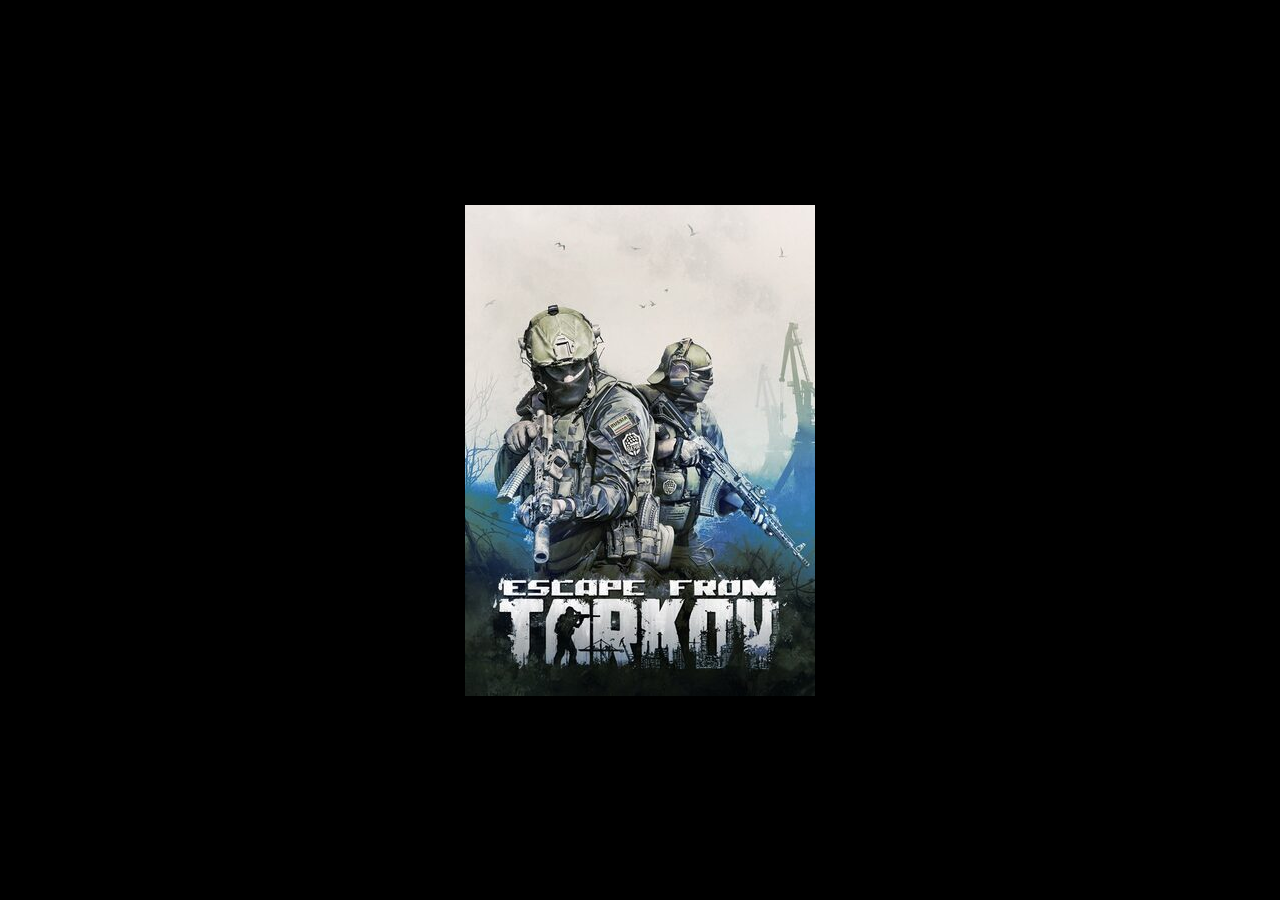
<file: Desafío 01/index.html>
<!DOCTYPE html>
<html lang="en">
  <head>
    <meta charset="UTF-8" />
    <meta http-equiv="X-UA-Compatible" content="IE=edge" />
    <meta name="viewport" content="width=device-width, initial-scale=1.0" />
    <title>Document</title>
    <link rel="stylesheet" href="./styles/style.css" />
  </head>
  <body>
    <div class="container">
      <img
        onclick="modifyBorder(this)"
        src="./img/Escape_From_Tarkov.jpeg"
        alt="Portada"
      />
    </div>
    <script src="./scripts/index.js"></script>
  </body>
</html>
</file>
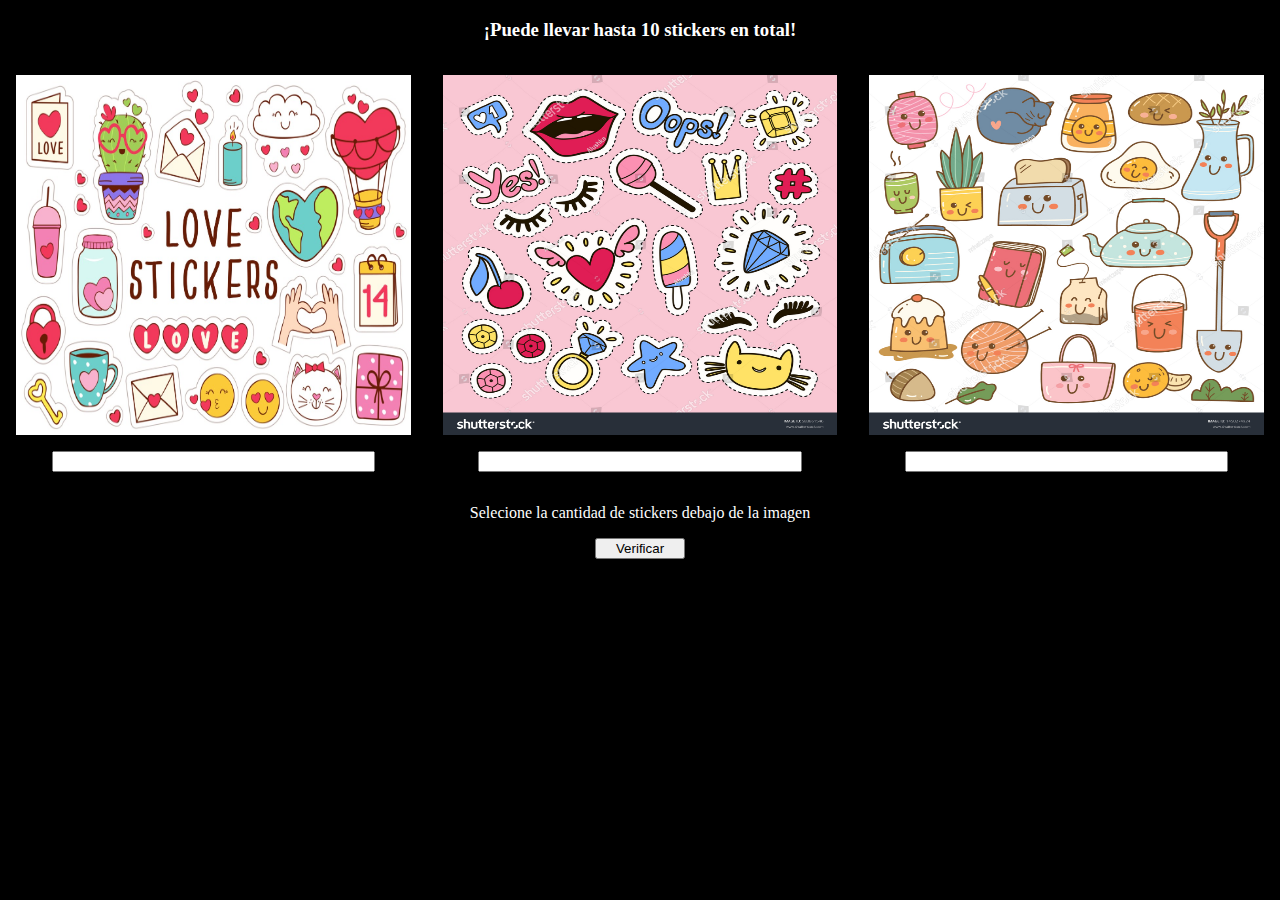
<file: Desafío 02/index.html>
<!DOCTYPE html>
<html lang="en">
  <head>
    <meta charset="UTF-8" />
    <meta http-equiv="X-UA-Compatible" content="IE=edge" />
    <meta name="viewport" content="width=device-width, initial-scale=1.0" />
    <title>Document</title>
    <link rel="stylesheet" href="./style/style.css" />
  </head>
  <body>
    <div class="container">
        <h3>¡Puede llevar hasta 10 stickers en total!</h3>
        <div class="container-imgs">
            <div class="group">
                <img src="./img/Stickers_01.jpg" alt="Stickers_01">
                <input id="firstQuantityStickerInput"></input>
            </div>
            <div class="group">
                <img src="./img/Stickers_02.jpg" alt="Stickers_02">
                <input id="secondQuantityStickerInput"></input>
            </div>
            <div class="group">
                <img src="./img/Stickers_03.jpg" alt="Stickers_03">
                <input id="thirdQuantityStickerInput"></input>
            </div>
        </div>
        <p id="stickerApproval">Selecione la cantidad de stickers debajo de la imagen</p>
        <button onclick="handleStickerCheck()">
            Verificar
        </button>
    </div>
    <script src="./scripts/index.js"></script>
  </body>
</html>
</file>
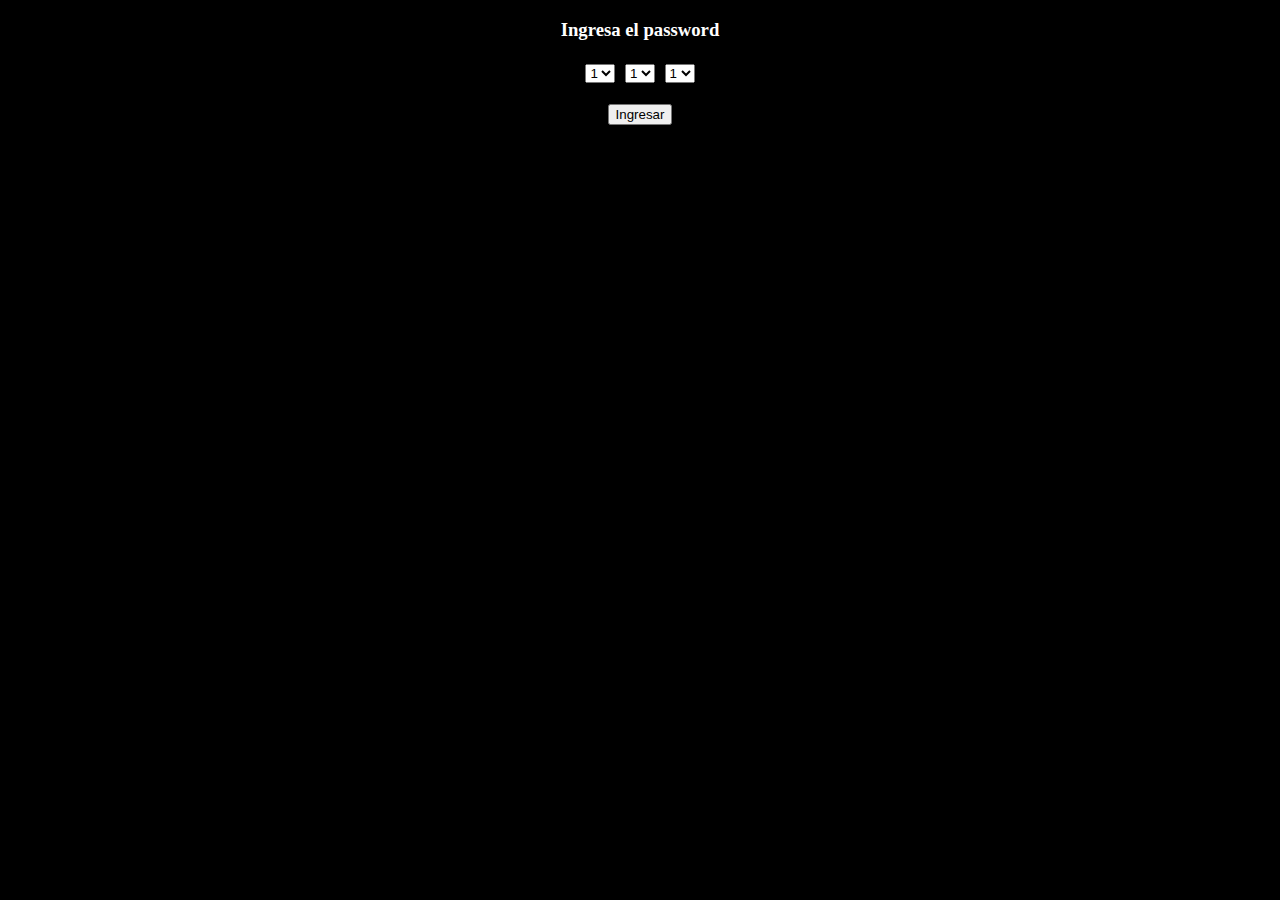
<file: Desafío 03/index.html>
<!DOCTYPE html>
<html lang="en">
  <head>
    <meta charset="UTF-8" />
    <meta http-equiv="X-UA-Compatible" content="IE=edge" />
    <meta name="viewport" content="width=device-width, initial-scale=1.0" />
    <title>Document</title>
    <link rel="stylesheet" href="./style/style.css" />
  </head>
  <body>
    <div class="container">
      <h3>Ingresa el password</h3>
      <div class="inputs">
        <select class="options" id="firstDigit">
          <option value="1">1</option>
          <option value="2">2</option>
          <option value="3">3</option>
          <option value="4">4</option>
          <option value="5">5</option>
          <option value="6">6</option>
          <option value="7">7</option>
          <option value="8">8</option>
          <option value="9">9</option>
        </select>
        <select class="options" id="secondDigit">
          <option value="1">1</option>
          <option value="2">2</option>
          <option value="3">3</option>
          <option value="4">4</option>
          <option value="5">5</option>
          <option value="6">6</option>
          <option value="7">7</option>
          <option value="8">8</option>
          <option value="9">9</option>
        </select>
        <select class="options" id="thirdDigit">
          <option value="1">1</option>
          <option value="2">2</option>
          <option value="3">3</option>
          <option value="4">4</option>
          <option value="5">5</option>
          <option value="6">6</option>
          <option value="7">7</option>
          <option value="8">8</option>
          <option value="9">9</option>
        </select>
      </div>
      <button onclick="checkDigits()">Ingresar</button>
      <span class="respond" id="respond"></span>
    </div>
    <script src="./scripts/index.js"></script>
  </body>
</html>
</file>
<file: Desafío 01/styles/style.css>
body {
  margin: 0;
  padding: 0;
}

.container {
  height: 100vh;
  background-color: black;
  display: flex;
  justify-content: center;
  align-items: center;
}
</file>
<file: Desafío 02/style/style.css>
body {
  padding: 0;
  margin: 0;
}

.container {
  height: 100vh;
  background-color: black;
  color: white;
  display: flex;
  flex-direction: column;
  align-items: center;
}

.container-imgs {
  display: flex;
  justify-content: center;
  align-items: center;
}
.group {
  width: 40%;
  display: flex;
  flex-direction: column;
  align-items: center;
  margin: 1rem;
}
img {
  height: 40vh;
  width: 100%;
}
input {
  margin-top: 1rem;
  width: 80%;
}

button {
  width: 7%;
}
</file>
<file: Desafío 03/style/style.css>
body {
  padding: 0;
  margin: 0;
}

.container {
  height: 100vh;
  background-color: black;
  color: white;
  display: flex;
  flex-direction: column;
  align-items: center;
}
.inputs {
  display: flex;
  margin-bottom: 1rem;
}
.options {
  margin: 0.3rem;
}

.respond {
  padding: 1rem;
}
</file>
